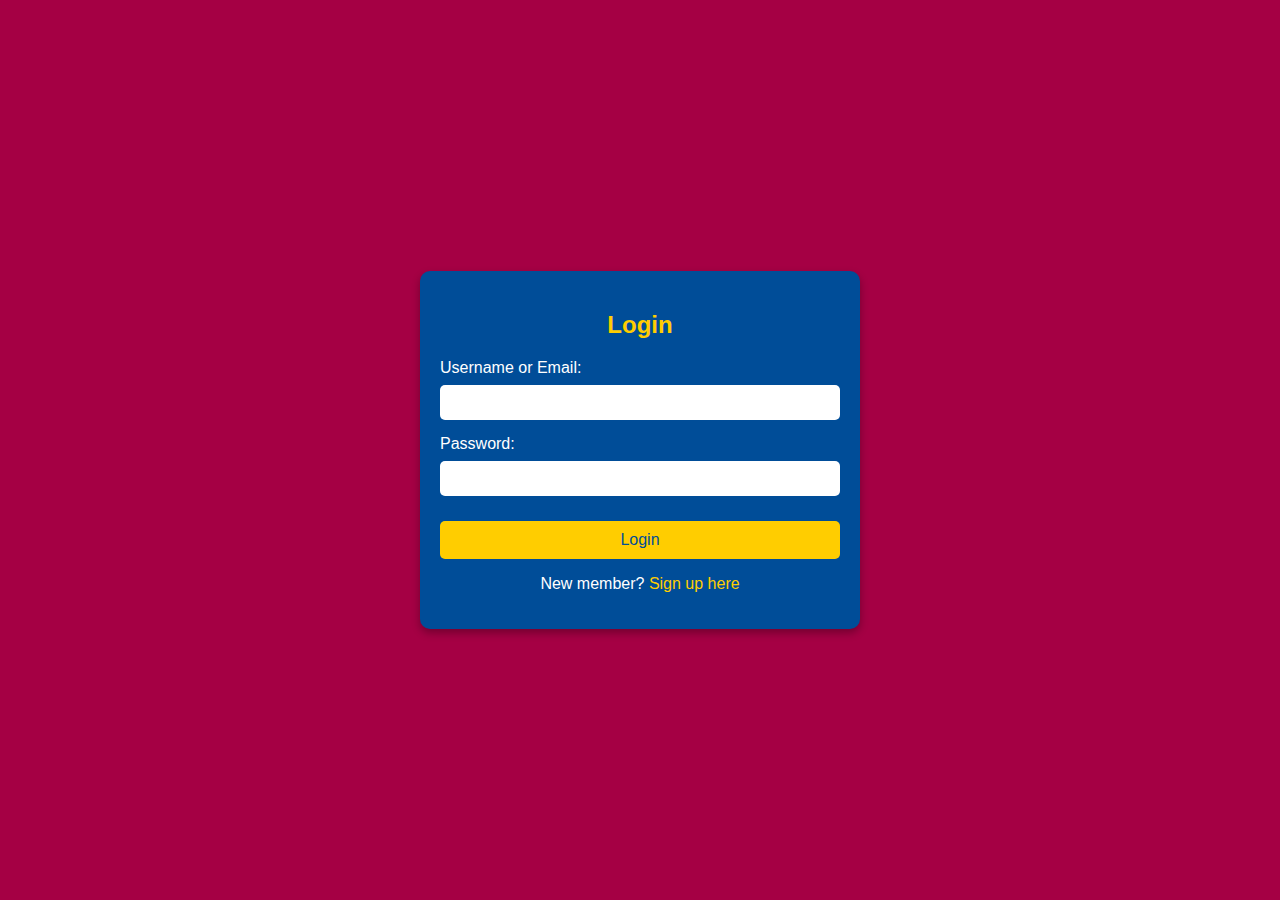
<file: login.html>
<!DOCTYPE html>
<html lang="en">
<head>
    <meta charset="UTF-8">
    <meta name="viewport" content="width=device-width, initial-scale=1.0">
    <title>Login</title>
    <link rel="stylesheet" href="fcb1.css">
</head>
<body>
    <div class="form-container">
        <h2>Login</h2>
        
        <form id="loginForm" method="GET" action="achievements.html">
            <label for="username">Username or Email:</label>
            <input type="text" id="username" name="username" required>
            
            <label for="password">Password:</label>
            <input type="password" id="password" name="password" required>

            <button type="button" onclick="submitForm()">Login</button>
        </form>

        <p>New member? <a href="signup.html">Sign up here</a></p>
    </div>

    <script>
        function submitForm() {
            // Get form values
            const username = document.getElementById('username').value;
            const password = document.getElementById('password').value;

            // Validate if fields are empty
            if (username === "" || password === "") {
                alert("Please fill in both fields before submitting.");
                return;
            }

            // Validate email format if username is an email
            const emailPattern = /^[a-zA-Z0-9._-]+@[a-zA-Z0-9.-]+\.[a-zA-Z]{2,6}$/;
            if (username.match(emailPattern) && !username.includes('@')) {
                alert("Please enter a valid email address.");
                return;
            }

            // Submit the form if all validations pass
            document.getElementById('loginForm').submit();
        }
    </script>
</body>
</html>
</file>
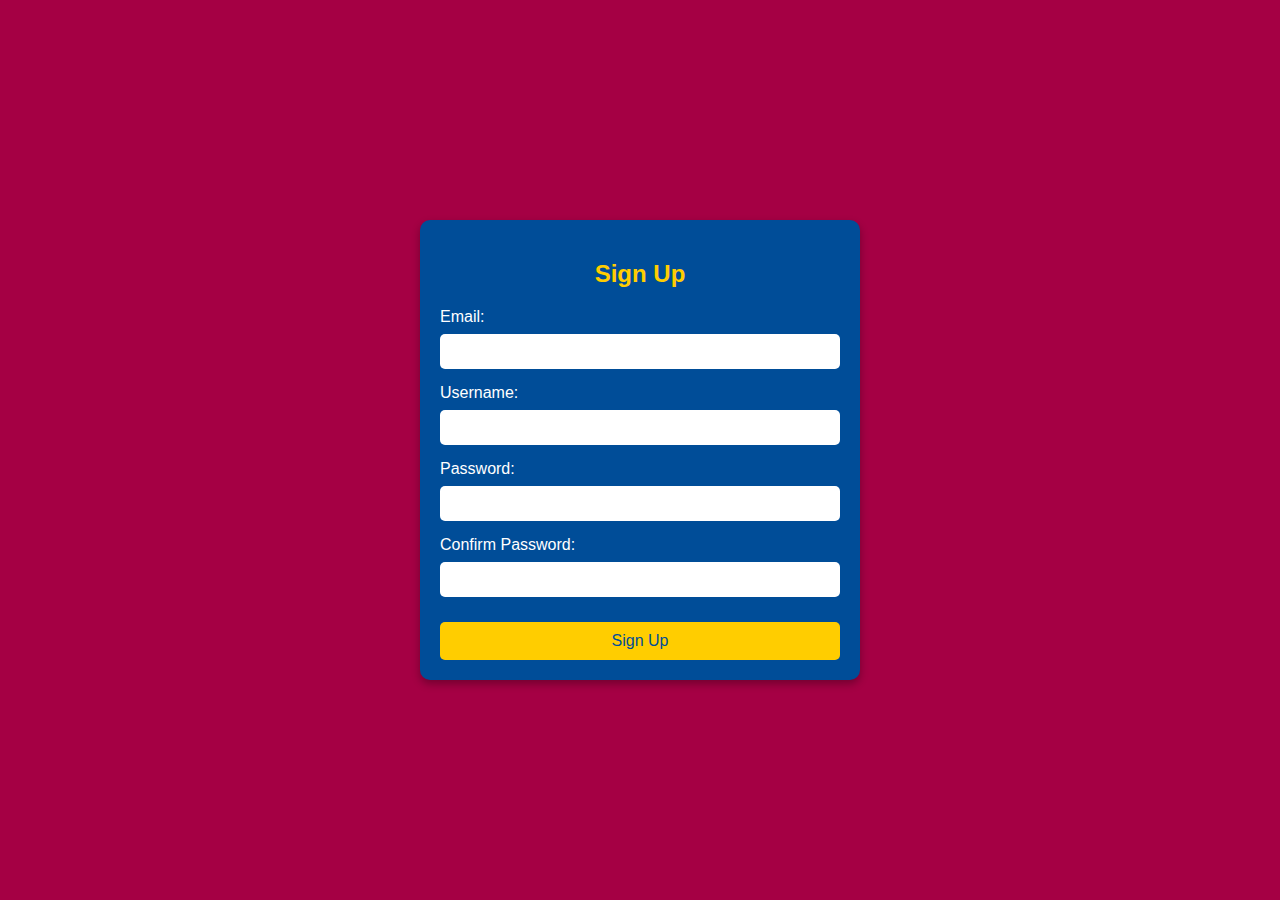
<file: signup.html>
<!DOCTYPE html>
<html lang="en">
<head>
    <meta charset="UTF-8">
    <meta name="viewport" content="width=device-width, initial-scale=1.0">
    <title>Sign Up</title>
    <link rel="stylesheet" href="fcb1.css">
</head>
<body>
    <div class="form-container">
        <h2>Sign Up</h2>
        
        <form id="signupForm" method="GET" action="login.html">
            <label for="email">Email:</label>
            <input type="email" id="email" name="email" required>

            <label for="username">Username:</label>
            <input type="text" id="username" name="username" required>
            
            <label for="password">Password:</label>
            <input type="password" id="password" name="password" required>

            <label for="confirm_password">Confirm Password:</label>
            <input type="password" id="confirm_password" name="confirm_password" required>

            <button type="button" onclick="submitForm()">Sign Up</button>
        </form>
    </div>

    <script>
        function submitForm() {
            // Get form values
            const email = document.getElementById('email').value;
            const username = document.getElementById('username').value;
            const password = document.getElementById('password').value;
            const confirmPassword = document.getElementById('confirm_password').value;

            // Validate if fields are empty
            if (email === "" || username === "" || password === "" || confirmPassword === "") {
                alert("Please fill in all fields before submitting.");
                return;
            }

            // Validate email format
            const emailPattern = /^[a-zA-Z0-9._-]+@[a-zA-Z0-9.-]+\.[a-zA-Z]{2,6}$/;
            if (!email.match(emailPattern)) {
                alert("Please enter a valid email address.");
                return;
            }

            // Validate password match
            if (password !== confirmPassword) {
                alert("Passwords do not match. Please check your entries.");
                return;
            }

            // Submit the form if all validations pass
            document.getElementById('signupForm').submit();
        }
    </script>
</body>
</html>
</file>
<file: fcb1.css>
body {
    font-family: 'Arial', sans-serif;
    background-color: #A50044; /* FC Barcelona signature color */
    color: #FFF;
    margin: 0;
    padding: 0;
    display: flex;
    justify-content: center;
    align-items: center;
    height: 100vh;
}

.form-container {
    background-color: #004D98; /* FC Barcelona blue */
    padding: 20px;
    border-radius: 10px;
    box-shadow: 0 4px 8px rgba(0, 0, 0, 0.3);
    max-width: 400px;
    width: 100%;
    text-align: center;
}

.logo {
    width: 100px;
    margin-bottom: 20px;
}

h2 {
    margin-bottom: 20px;
    color: #FFCD00; /* FC Barcelona yellow */
}

label {
    display: block;
    text-align: left;
    margin-bottom: 8px;
    color: #FFF;
}

input[type="text"],
input[type="email"],
input[type="tel"],
input[type="date"],
input[type="number"],
input[type="password"],
select {
    width: calc(100% - 20px);
    padding: 10px;
    margin-bottom: 15px;
    border-radius: 5px;
    border: none;
    background-color: #FFF;
    color: #333;
}

input[type="text"]::placeholder,
input[type="email"]::placeholder,
input[type="tel"]::placeholder,
input[type="date"]::placeholder,
input[type="number"]::placeholder,
input[type="password"]::placeholder {
    color: #999;
}

button {
    width: 100%;
    padding: 10px;
    background-color: #FFCD00; /* FC Barcelona yellow */
    color: #004D98; /* FC Barcelona blue */
    border: none;
    border-radius: 5px;
    font-size: 16px;
    cursor: pointer;
    margin-top: 10px;
}

button:hover {
    background-color: #FFC72C; /* Slightly lighter yellow */
}

a {
    color: #FFCD00; /* FC Barcelona yellow */
    text-decoration: none;
}

a:hover {
    text-decoration: underline;
}

.achievements {
    text-align: left;
}

.achievements h3 {
    color: #FFCD00; /* FC Barcelona yellow */
    margin-top: 20px;
}

.achievements p {
    color: #FFF;
}

.achievements img {
    width: 100%;
    margin-top: 10px;
    border-radius: 5px;
}

/* Added styles for login and sign-up buttons */
.auth-buttons {
    margin-top: 20px;
    display: flex;
    justify-content: space-between;
}

.auth-button {
    width: 48%;
    padding: 10px;
    background-color: #FFCD00; /* FC Barcelona yellow */
    color: #004D98; /* FC Barcelona blue */
    border: none;
    border-radius: 5px;
    font-size: 16px;
    cursor: pointer;
}

.auth-button:hover {
    background-color: #FFC72C; /* Slightly lighter yellow */
}
</file>
